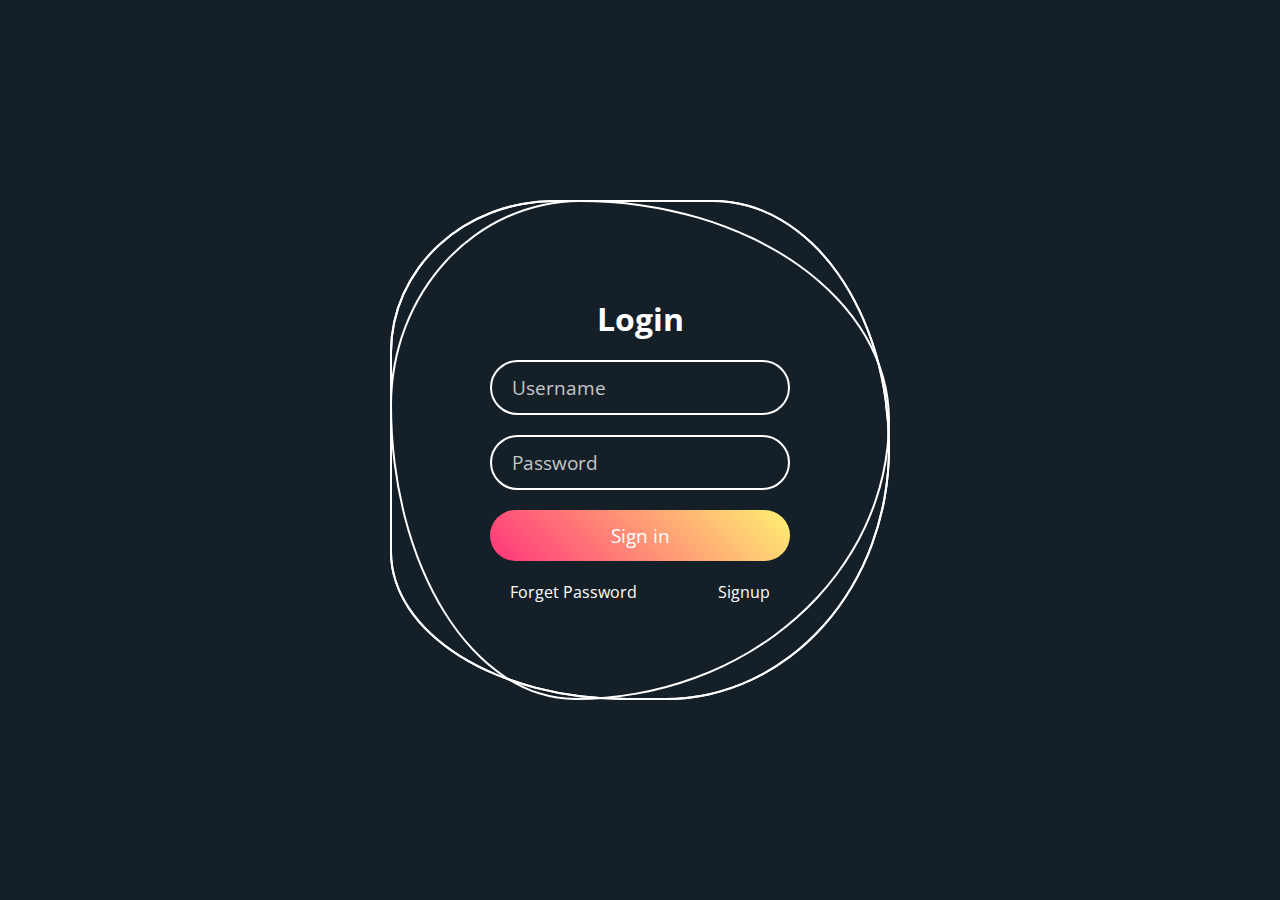
<file: examples/exemplo-02/index.html>
<!DOCTYPE html>
<html lang="en">
<head>
	<meta charset="UTF-8">
	<meta http-equiv="X-UA-Compatible" content="IE=edge">
	<meta name="viewport" content="width=device-width, initial-scale=1.0">
	<link rel="stylesheet" href="style.css">
	<title>Animated Login Page</title>
</head>
<body>
	<div class="square">
		<i style="--clr:#00ff0a;"></i>
		<i style="--clr:#ff0057;"></i>
		<i style="--clr:#fffd44;"></i>
		<div class="login">
			<h2>Login</h2>
			<div class="inputBx">
				<input type="text" placeholder="Username">
			</div>
			<div class="inputBx">
				<input type="password" placeholder="Password">
			</div>
			<div class="inputBx">
				<input type="submit" value="Sign in">
			</div>
			<div class="links">
				<a href="#">Forget Password</a>
				<a href="#">Signup</a>
			</div>
		</div>
	</div>
</body>
</html>
</file>
<file: examples/exemplo-02/style.css>
@import url('https://fonts.googleapis.com/css?family=Open+Sans:400,600,700&display=swap');
*
{
	margin: 0;
	padding: 0;
	box-sizing: border-box;
	font-family: 'Open Sans', sans-serif;
}
body
{
	display: flex;
	justify-content: center;
	align-items: center;
	min-height: 100vh;
	background: #151f28;
}
.square
{
	position: relative;
	width: 500px;
	height: 500px;
	display: flex;
	justify-content: center;
	align-items: center;
}
.square i
{
	position: absolute;
	inset: 0;
	border: 2px solid #fff;
	transition: 0.5s;
}
.square i:nth-child(1)
{
	border-radius: 38% 62% 63% 37% / 41% 44% 56% 59%;
	animation: animate 6s linear infinite;
}
.square i:nth-child(2)
{
	border-radius: 41% 44% 56% 59%/38% 62% 63% 37%;
	animation: animate 4s linear infinite;
}
.square i:nth-child(3)
{
	border-radius: 41% 44% 56% 59%/38% 62% 63% 37%;
	animation: animate2 10s linear infinite;
}
.square:hover i
{
	border: 6px solid var(--clr);
	filter: drop-shadow(0 0 20px var(--clr));
}
@keyframes animate
{
	0%
	{
		transform: rotate(0deg);
	}
	100%
	{
		transform: rotate(360deg);
	}
}
@keyframes animate2
{
	0%
	{
		transform: rotate(360deg);
	}
	100%
	{
		transform: rotate(0deg);
	}
}
.login 
{
	position: absolute;
	width: 300px;
	height: 100%;
	display: flex;
	justify-content: center;
	align-items: center;
	flex-direction: column;
	gap: 20px;
}
.login h2 
{
	font-size: 2em;
	color: #fff;
}
.login .inputBx 
{
	position: relative;
	width: 100%;
}
.login .inputBx input 
{
	position: relative;
	width: 100%;
	padding: 12px 20px;
	background: transparent;
	border: 2px solid #fff;
	border-radius: 40px;
	font-size: 1.2em;
	color: #fff;
	box-shadow: none;
	outline: none;
}
.login .inputBx input[type="submit"]
{
	width: 100%;
	background: #0078ff;
	background: linear-gradient(45deg,#ff357a,#fff172);
	border: none;
	cursor: pointer;
}
.login .inputBx input::placeholder 
{
	color: rgba(255,255,255,0.75);
}
.login .links
{
	position: relative;
	width: 100%;
	display: flex;
	align-items: center;
	justify-content: space-between;
	padding: 0 20px;
}
.login .links a 
{
	color: #fff;
	text-decoration: none;
}
</file>
